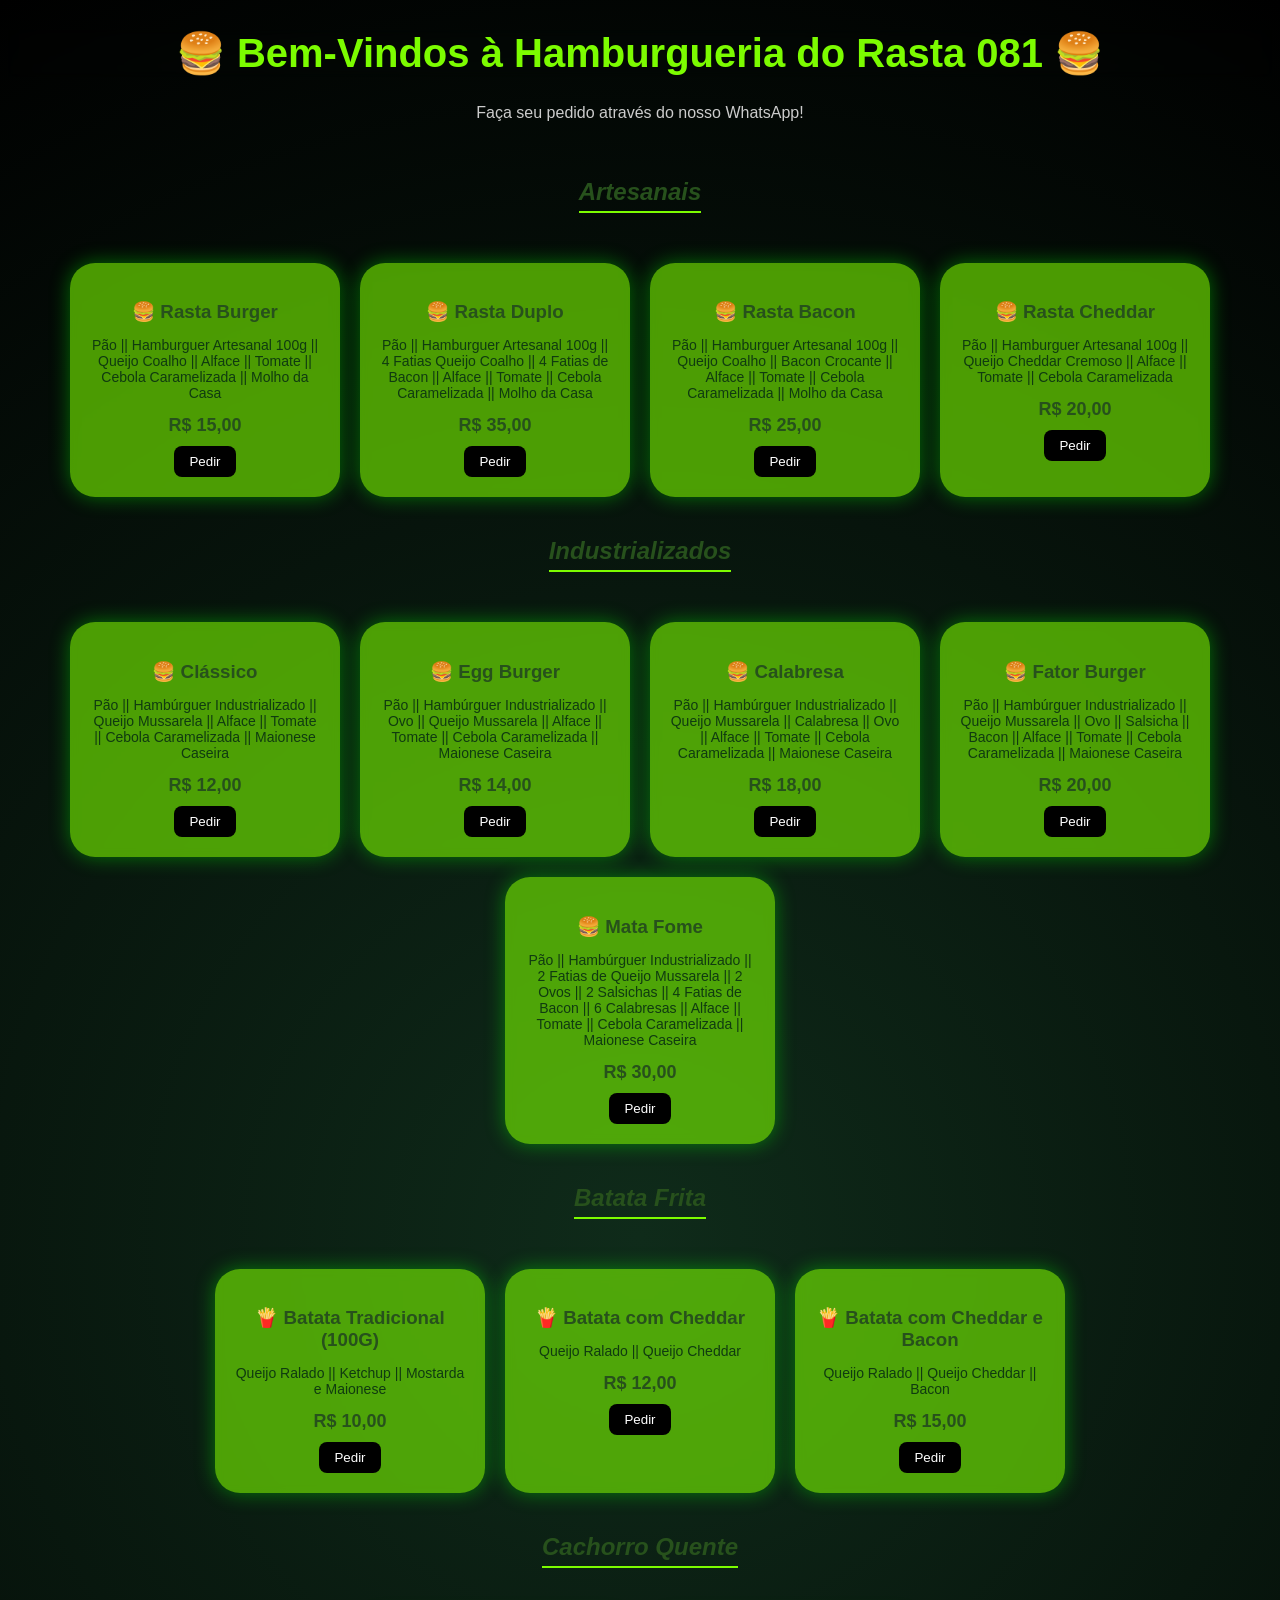
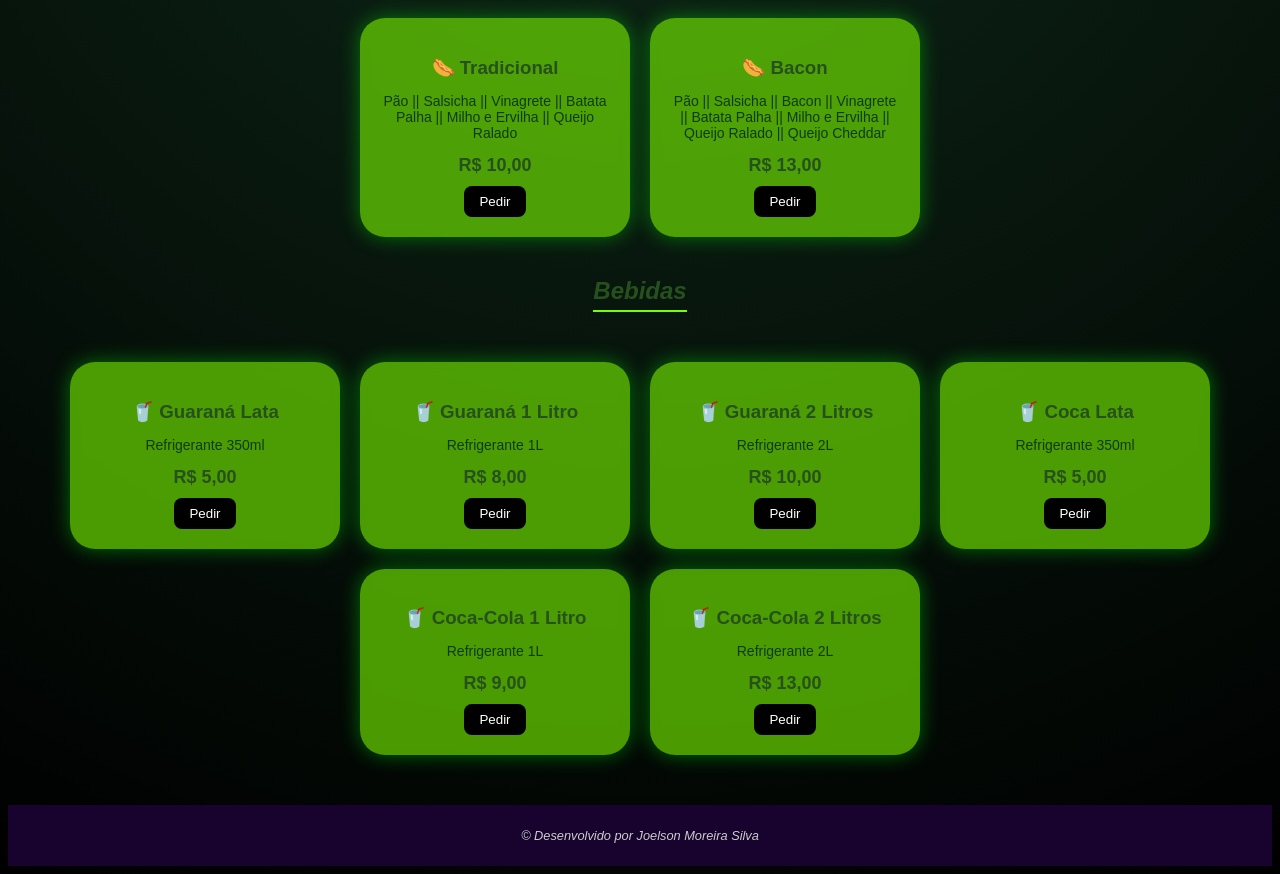
<file: index.html>
<!DOCTYPE html>
<html lang="pt-BR">
<head>
<meta charset="UTF-8">
<meta name="viewport" content="width=device-width, initial-scale=1.0">
<title>Hamburgueria do Rasta</title>
<link rel="stylesheet" href="css/style.css">
<!-- <script src="js/script.js"></script> -->


</head>

<body>

<h1>🍔 Bem-Vindos à Hamburgueria do Rasta 081 🍔</h1>
<p>Faça seu pedido através do nosso WhatsApp!</p>
<h2>Artesanais</h2>
<div id="menu" class="menu-section"></div>


<h2>Industrializados</h2>
<div id="industrializados" class="menu-section"></div>

<h2>Batata Frita</h2> 
<div id="batatas" class="menu-section"></div>

<h2>Cachorro Quente</h2>
<div id="hotdogs" class="menu-section"></div>

<h2>Bebidas</h2>
<div id="bebidas" class="menu-section"></div>







<footer>
    <p>© Desenvolvido por Joelson Moreira Silva</p>
</footer>
<script src="js/script.js"></script>
</body>
</html>
</file>
<file: css/style.css>
body {
    font-family: Arial, sans-serif;
    text-align: center;
    background: radial-gradient(circle, #0f2b1a, #000000);
    color: rgb(39, 81, 28);
}

h1 {
    margin-top: 30px;
    font-size: 40px;
    color: #7CFC00;
    backdrop-filter: blur(5px);
    
}

p {
    color: #ccc;
    text-align: center;

}

h2 {
    margin-top: 40px;
    font-style: italic;
    border-bottom: 2px solid #7CFC00;
    display: inline-block;
    padding-bottom: 5px;
}
.menu-section {
    display: flex;
    justify-content: center;
    flex-wrap: wrap;
    gap: 20px;
    margin-top: 30px;
}

.card {
    background: rgba(124, 252, 0, 0.6);
    padding: 20px;
    border-radius: 25px;
    width: 90%;
    max-width: 230px;
    box-shadow: 0 0 20px rgba(0,255,0,0.4);
    transition: 0.3s;
    backdrop-filter: blur(5px);
}

.card:hover {
    transform: scale(1.05);
}

.card h3 {
    margin-bottom: 10px;
    text-align: center;
}

.card p {
    font-size: 14px;
    color: #103b10;
}

.card strong {
    display: block;
    margin-top: 10px;
    font-size: 18px;
}

button {
    margin-top: 10px;
    padding: 8px 15px;
    border: none;
    border-radius: 8px;
    background: #000000;
    color: white;
    cursor: pointer;
    text-align: center;
}

button:hover {
    background: #145a1a;
}
@media (max-width: 600px) {

    h1 {
        font-size: 24px;
    }

    .card {
        width: 90%;
    }

    button {
        width: 100%;
    }

}
footer {
    font-size: 80%;
    font-style: italic;
    margin-top: 50px;
    padding: 10px;
    background: #17032e;
    color: #ccc; 
}
</file>
